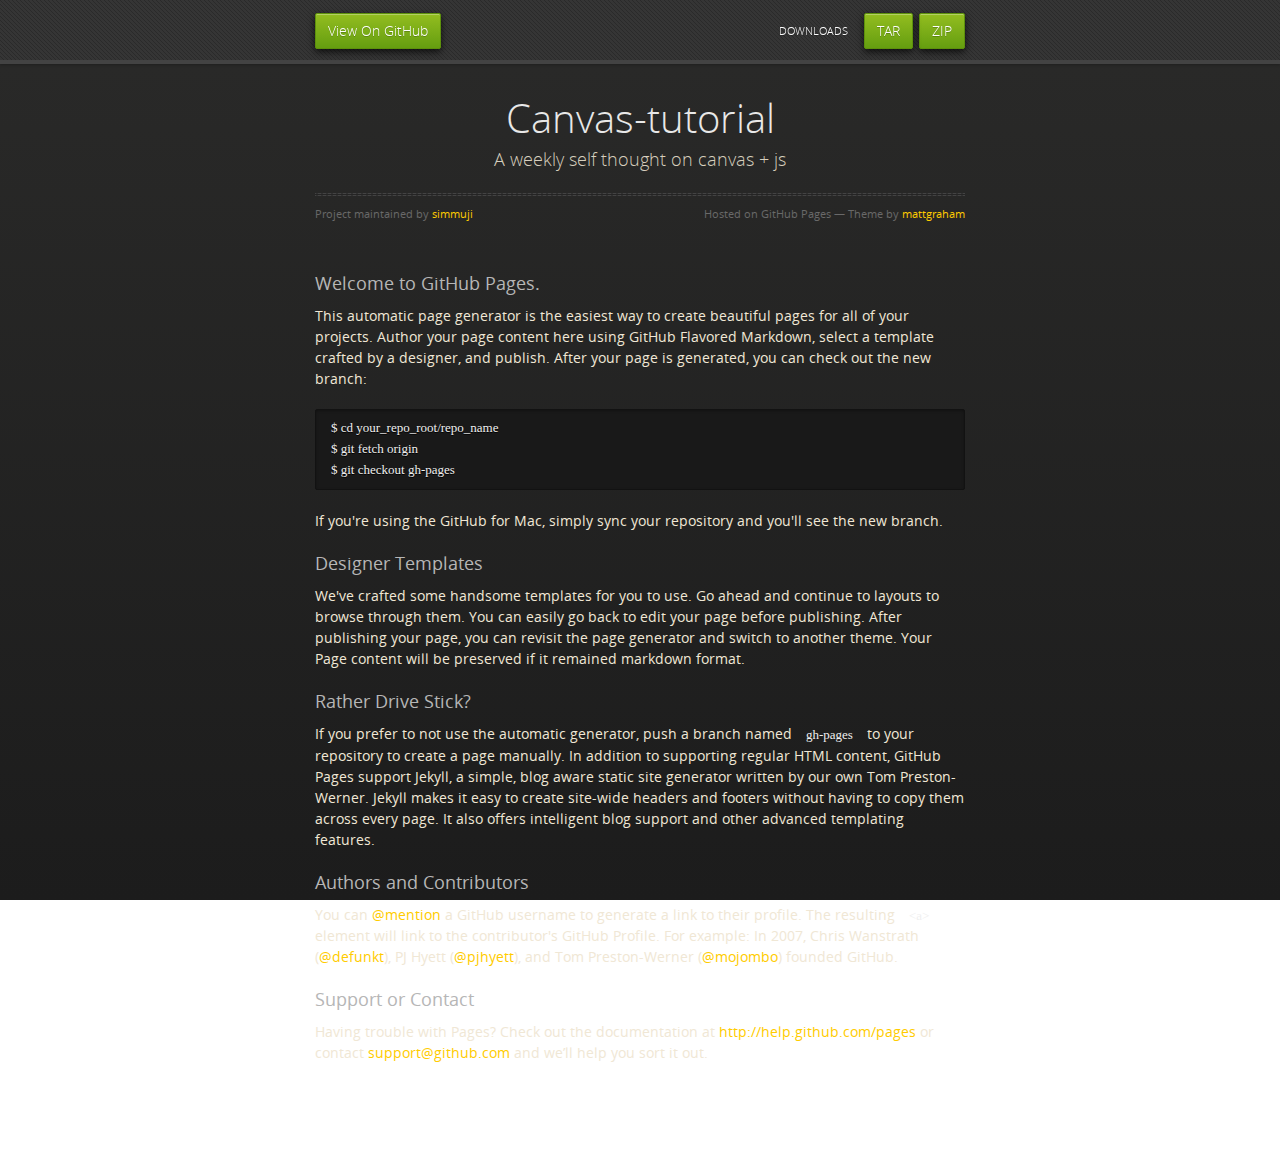
<file: index.html>
<!doctype html>
<html>
  <head>
    <meta charset="utf-8">
    <meta http-equiv="X-UA-Compatible" content="chrome=1">
    <title>Canvas-tutorial by simmuji</title>
    <link rel="stylesheet" href="stylesheets/styles.css">
    <link rel="stylesheet" href="stylesheets/pygment_trac.css">
    <script src="https://ajax.googleapis.com/ajax/libs/jquery/1.7.1/jquery.min.js"></script>
    <script src="javascripts/respond.js"></script>
    <!--[if lt IE 9]>
      <script src="//html5shiv.googlecode.com/svn/trunk/html5.js"></script>
    <![endif]-->
    <!--[if lt IE 8]>
    <link rel="stylesheet" href="stylesheets/ie.css">
    <![endif]-->
    <meta name="viewport" content="width=device-width, initial-scale=1, user-scalable=no">

  </head>
  <body>
      <div id="header">
        <nav>
          <li class="fork"><a href="https://github.com/simmuji/canvas-tutorial">View On GitHub</a></li>
          <li class="downloads"><a href="https://github.com/simmuji/canvas-tutorial/zipball/master">ZIP</a></li>
          <li class="downloads"><a href="https://github.com/simmuji/canvas-tutorial/tarball/master">TAR</a></li>
          <li class="title">DOWNLOADS</li>
        </nav>
      </div><!-- end header -->

    <div class="wrapper">

      <section>
        <div id="title">
          <h1>Canvas-tutorial</h1>
          <p>A weekly self thought on canvas + js </p>
          <hr>
          <span class="credits left">Project maintained by <a href="https://github.com/simmuji">simmuji</a></span>
          <span class="credits right">Hosted on GitHub Pages &mdash; Theme by <a href="http://twitter.com/#!/michigangraham">mattgraham</a></span>
        </div>

        <h3>Welcome to GitHub Pages.</h3>

<p>This automatic page generator is the easiest way to create beautiful pages for all of your projects. Author your page content here using GitHub Flavored Markdown, select a template crafted by a designer, and publish. After your page is generated, you can check out the new branch:</p>

<pre><code>$ cd your_repo_root/repo_name
$ git fetch origin
$ git checkout gh-pages
</code></pre>

<p>If you're using the GitHub for Mac, simply sync your repository and you'll see the new branch.</p>

<h3>Designer Templates</h3>

<p>We've crafted some handsome templates for you to use. Go ahead and continue to layouts to browse through them. You can easily go back to edit your page before publishing. After publishing your page, you can revisit the page generator and switch to another theme. Your Page content will be preserved if it remained markdown format.</p>

<h3>Rather Drive Stick?</h3>

<p>If you prefer to not use the automatic generator, push a branch named <code>gh-pages</code> to your repository to create a page manually. In addition to supporting regular HTML content, GitHub Pages support Jekyll, a simple, blog aware static site generator written by our own Tom Preston-Werner. Jekyll makes it easy to create site-wide headers and footers without having to copy them across every page. It also offers intelligent blog support and other advanced templating features.</p>

<h3>Authors and Contributors</h3>

<p>You can <a href="https://github.com/blog/821" class="user-mention">@mention</a> a GitHub username to generate a link to their profile. The resulting <code>&lt;a&gt;</code> element will link to the contributor's GitHub Profile. For example: In 2007, Chris Wanstrath (<a href="https://github.com/defunkt" class="user-mention">@defunkt</a>), PJ Hyett (<a href="https://github.com/pjhyett" class="user-mention">@pjhyett</a>), and Tom Preston-Werner (<a href="https://github.com/mojombo" class="user-mention">@mojombo</a>) founded GitHub.</p>

<h3>Support or Contact</h3>

<p>Having trouble with Pages? Check out the documentation at <a href="http://help.github.com/pages">http://help.github.com/pages</a> or contact <a href="mailto:support@github.com">support@github.com</a> and we’ll help you sort it out.</p>
      </section>

    </div>
    <!--[if !IE]><script>fixScale(document);</script><![endif]-->
    
  </body>
</html>
</file>
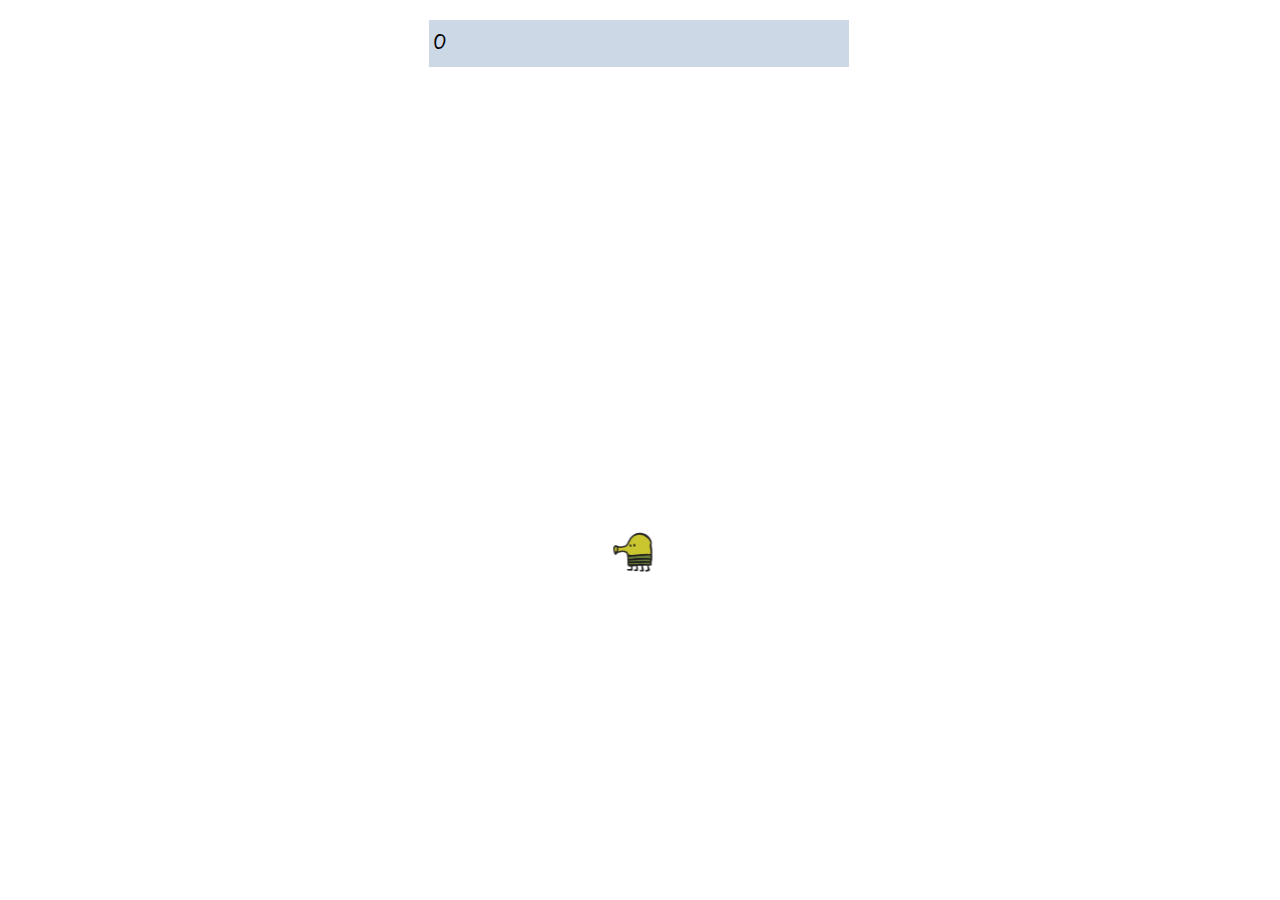
<file: doodle jump/index.html>
<!DOCTYPE HTML>
<html lang="en-US">
<head>
	<title>Jump</title>
    <link rel="stylesheet" type="text/css" href="style.css">
    
</head>
<body>
	<div class="container">
		<canvas id="canvas">
			Aww, your browser doesn't support HTML5!
		</canvas>

		<div id="mainMenu" style="display:none">
			<h1>doodle jump</h1>
			<h3>using HTML5,</h3>
			<h3>...by <a href="http://twitter.com/solitarydesigns/" target="_blank">Kushagra Agarwal</a></h3>
			<h3>and <a href="http://cssdeck.com" target="_blank">CSSDeck</a></h3>

			<p class="info">
				use
				<span class="key left">←</span>
				<span class="key right">→</span>
				to move and space to (re) start...
			</p>
			<a class="button" href="javascript:init()">Play</a>
		</div>
		
		<div id="gameOverMenu">
			<h1>game over!</h1>
			<h3 id="go_score">you scored 0 points</h3>

			<a class="button" href="javascript:reset()">Restart</a>
			<a id="tweetBtn" target="_blank" class="button tweet" href="#">Tweet score</a>

			<a id="fbBtn" target="_blank" class="button fb" href="#">Post on FB</a>
		</div>
		
		
		<!-- Preloading image ;) -->
		<img id="sprite" src="2WEhF.png"/>

		<div id="scoreBoard">
			<p id="score">0</p>
		</div>

	</div>
    <script src="script.js"></script>
</body>
</html>
</file>
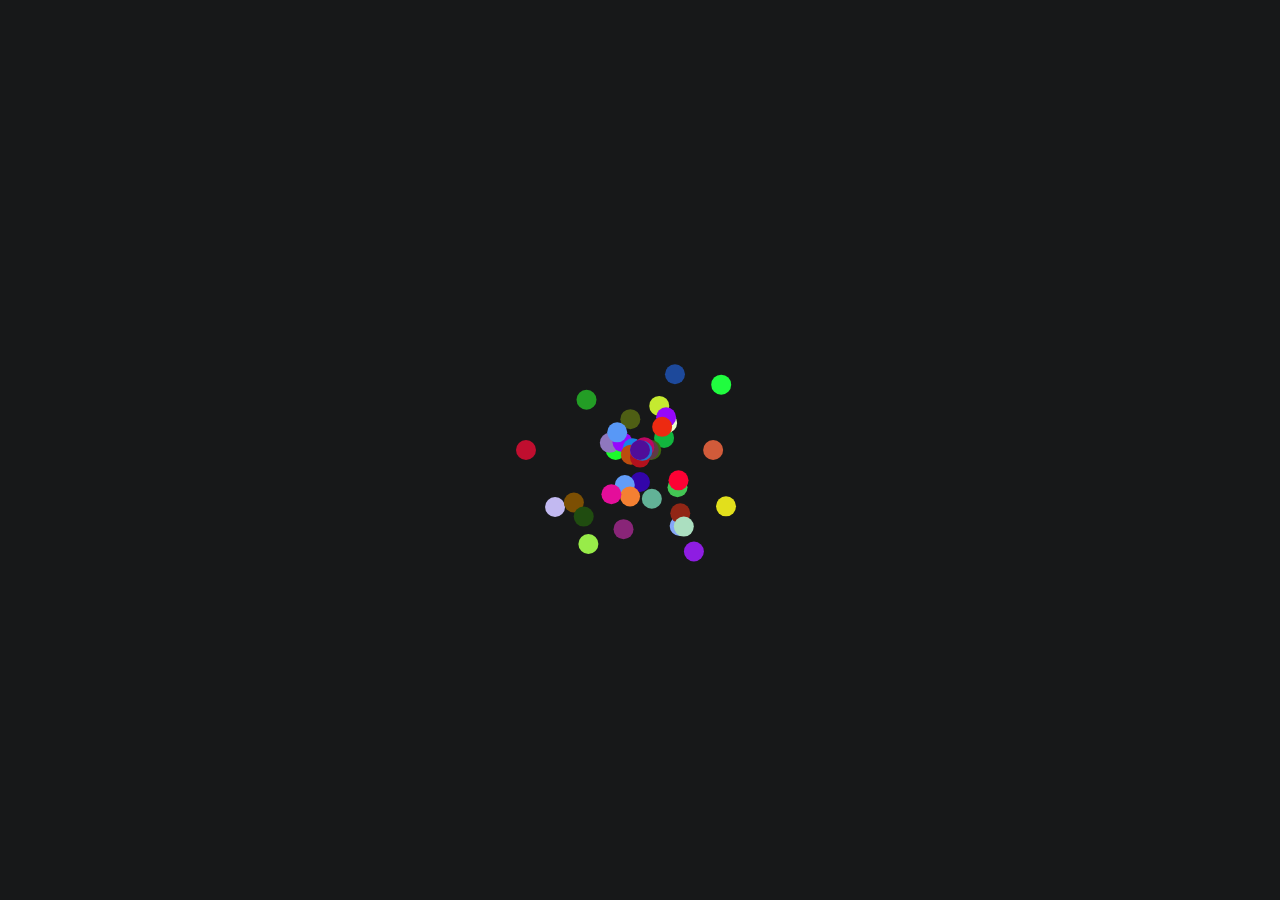
<file: ParticlesEmission/index.htm>
<!DOCTYPE>
<head>
<title>Particles</title>
<style>
  body{margin: 0; padding: 0;
  width: 100%; height: 100%;
  overflow: hidden;
  background: #171819;
  }
</style>
</head>
<body>
	<canvas id="canvas"></canvas>
	<script>
    	var canvas = document.getElementById('canvas');
		var ctx = canvas.getContext('2d');
		var screen_width = window.innerWidth;
		var screen_height = window.innerHeight;
		
		//Set canvas to the browser screen size
		canvas.width = screen_width;
		canvas.height = screen_height;
		
		
		//For Particle
		
		//Array for storing particles
		var particles = [];
		var max_particles = 500;
		
		//Object for each particle
		var Particle = {
				x : screen_width/2,
				y : screen_height/2,
				x_speed : 10,
				y_speed : 10,
				radius : 10
			};
		
		// Particle method for drawing circle	
		Particle.draw = function(){
			ctx.beginPath();
			ctx.fillStyle = randomColor();
			ctx.arc(this.x, this.y, this.radius, 0, Math.PI*2, false);
			ctx.closePath();
			ctx.fill();
		}
		
		// Generate random hexcolor <- grabed it from http://paulirish.com/2009/random-hex-color-code-snippets/
		function randomColor(){
			return '#'+(Math.random()*0xFFFFFF<<0).toString(16);
		}
		
		// Generate random int based on min and max arguments
		function randomInt(min, max) {
			return Math.floor( Math.random() * (max - min + 1) + min );
		}
		
		
		// Move create particle into a function and add to the particle's array;
		function createParticle(){
			var newParticle = Object.create(Particle);
			newParticle.x_speed = randomInt(-5, 5);
			newParticle.y_speed = randomInt(-5, 5);
			particles.push(newParticle);
		}
		
		// Animate the particle
		function animate(){
			//clear canvas
			ctx.clearRect(0,0,screen_width, screen_height);
			
			for(var i=0; i< particles.length; i++){
				var particle = particles[i];
				
				//For memory - remove the last particle from the array when it hit max particle allowed 
				if( particles.length >= max_particles) particles.shift();

				//Create/add a new particle
				particle.draw();	
				particle.x += particle.x_speed * Math.random();
				particle.y += particle.y_speed * Math.random();
			}
			
		
		}
		
		
		// Set interval for creating animation
		setInterval(function(){
			createParticle();
			animate();	
			
		}, 1000/60);		
		
		
    </script>
</body>
</html>
</file>
<file: stylesheets/styles.css>
@font-face {
  font-family: 'OpenSansLight';
  src: url("../fonts/OpenSans-Light-webfont.eot");
  src: url("../fonts/OpenSans-Light-webfont.eot?#iefix") format("embedded-opentype"), url("../fonts/OpenSans-Light-webfont.woff") format("woff"), url("../fonts/OpenSans-Light-webfont.ttf") format("truetype"), url("../fonts/OpenSans-Light-webfont.svg#OpenSansLight") format("svg");
  font-weight: normal;
  font-style: normal;
}

@font-face {
  font-family: 'OpenSansLightItalic';
  src: url("../fonts/OpenSans-LightItalic-webfont.eot");
  src: url("../fonts/OpenSans-LightItalic-webfont.eot?#iefix") format("embedded-opentype"), url("../fonts/OpenSans-LightItalic-webfont.woff") format("woff"), url("../fonts/OpenSans-LightItalic-webfont.ttf") format("truetype"), url("../fonts/OpenSans-LightItalic-webfont.svg#OpenSansLightItalic") format("svg");
  font-weight: normal;
  font-style: normal;
}

@font-face {
  font-family: 'OpenSansRegular';
  src: url("../fonts/OpenSans-Regular-webfont.eot");
  src: url("../fonts/OpenSans-Regular-webfont.eot?#iefix") format("embedded-opentype"), url("../fonts/OpenSans-Regular-webfont.woff") format("woff"), url("../fonts/OpenSans-Regular-webfont.ttf") format("truetype"), url("../fonts/OpenSans-Regular-webfont.svg#OpenSansRegular") format("svg");
  font-weight: normal;
  font-style: normal;
  -webkit-font-smoothing: antialiased;
}

@font-face {
  font-family: 'OpenSansItalic';
  src: url("../fonts/OpenSans-Italic-webfont.eot");
  src: url("../fonts/OpenSans-Italic-webfont.eot?#iefix") format("embedded-opentype"), url("../fonts/OpenSans-Italic-webfont.woff") format("woff"), url("../fonts/OpenSans-Italic-webfont.ttf") format("truetype"), url("../fonts/OpenSans-Italic-webfont.svg#OpenSansItalic") format("svg");
  font-weight: normal;
  font-style: normal;
  -webkit-font-smoothing: antialiased;
}

@font-face {
  font-family: 'OpenSansSemibold';
  src: url("../fonts/OpenSans-Semibold-webfont.eot");
  src: url("../fonts/OpenSans-Semibold-webfont.eot?#iefix") format("embedded-opentype"), url("../fonts/OpenSans-Semibold-webfont.woff") format("woff"), url("../fonts/OpenSans-Semibold-webfont.ttf") format("truetype"), url("../fonts/OpenSans-Semibold-webfont.svg#OpenSansSemibold") format("svg");
  font-weight: normal;
  font-style: normal;
  -webkit-font-smoothing: antialiased;
}

@font-face {
  font-family: 'OpenSansSemiboldItalic';
  src: url("../fonts/OpenSans-SemiboldItalic-webfont.eot");
  src: url("../fonts/OpenSans-SemiboldItalic-webfont.eot?#iefix") format("embedded-opentype"), url("../fonts/OpenSans-SemiboldItalic-webfont.woff") format("woff"), url("../fonts/OpenSans-SemiboldItalic-webfont.ttf") format("truetype"), url("../fonts/OpenSans-SemiboldItalic-webfont.svg#OpenSansSemiboldItalic") format("svg");
  font-weight: normal;
  font-style: normal;
  -webkit-font-smoothing: antialiased;
}

@font-face {
  font-family: 'OpenSansBold';
  src: url("../fonts/OpenSans-Bold-webfont.eot");
  src: url("../fonts/OpenSans-Bold-webfont.eot?#iefix") format("embedded-opentype"), url("../fonts/OpenSans-Bold-webfont.woff") format("woff"), url("../fonts/OpenSans-Bold-webfont.ttf") format("truetype"), url("../fonts/OpenSans-Bold-webfont.svg#OpenSansBold") format("svg");
  font-weight: normal;
  font-style: normal;
  -webkit-font-smoothing: antialiased;
}

@font-face {
  font-family: 'OpenSansBoldItalic';
  src: url("../fonts/OpenSans-BoldItalic-webfont.eot");
  src: url("../fonts/OpenSans-BoldItalic-webfont.eot?#iefix") format("embedded-opentype"), url("../fonts/OpenSans-BoldItalic-webfont.woff") format("woff"), url("../fonts/OpenSans-BoldItalic-webfont.ttf") format("truetype"), url("../fonts/OpenSans-BoldItalic-webfont.svg#OpenSansBoldItalic") format("svg");
  font-weight: normal;
  font-style: normal;
  -webkit-font-smoothing: antialiased;
}

/* normalize.css 2012-02-07T12:37 UTC - http://github.com/necolas/normalize.css */
/* =============================================================================
   HTML5 display definitions
   ========================================================================== */
/*
 * Corrects block display not defined in IE6/7/8/9 & FF3
 */
article,
aside,
details,
figcaption,
figure,
footer,
header,
hgroup,
nav,
section,
summary {
  display: block;
}

/*
 * Corrects inline-block display not defined in IE6/7/8/9 & FF3
 */
audio,
canvas,
video {
  display: inline-block;
  *display: inline;
  *zoom: 1;
}

/*
 * Prevents modern browsers from displaying 'audio' without controls
 */
audio:not([controls]) {
  display: none;
}

/*
 * Addresses styling for 'hidden' attribute not present in IE7/8/9, FF3, S4
 * Known issue: no IE6 support
 */
[hidden] {
  display: none;
}

/* =============================================================================
   Base
   ========================================================================== */
/*
 * 1. Corrects text resizing oddly in IE6/7 when body font-size is set using em units
 *    http://clagnut.com/blog/348/#c790
 * 2. Prevents iOS text size adjust after orientation change, without disabling user zoom
 *    www.456bereastreet.com/archive/201012/controlling_text_size_in_safari_for_ios_without_disabling_user_zoom/
 */
html {
  font-size: 100%;
  /* 1 */
  -webkit-text-size-adjust: 100%;
  /* 2 */
  -ms-text-size-adjust: 100%;
  /* 2 */
}

/*
 * Addresses font-family inconsistency between 'textarea' and other form elements.
 */
html,
button,
input,
select,
textarea {
  font-family: sans-serif;
}

/*
 * Addresses margins handled incorrectly in IE6/7
 */
body {
  margin: 0;
}

/* =============================================================================
   Links
   ========================================================================== */
/*
 * Addresses outline displayed oddly in Chrome
 */
a:focus {
  outline: thin dotted;
}

/*
 * Improves readability when focused and also mouse hovered in all browsers
 * people.opera.com/patrickl/experiments/keyboard/test
 */
a:hover,
a:active {
  outline: 0;
}

/* =============================================================================
   Typography
   ========================================================================== */
/*
 * Addresses font sizes and margins set differently in IE6/7
 * Addresses font sizes within 'section' and 'article' in FF4+, Chrome, S5
 */
h1 {
  font-size: 2em;
  margin: 0.67em 0;
}

h2 {
  font-size: 1.5em;
  margin: 0.83em 0;
}

h3 {
  font-size: 1.17em;
  margin: 1em 0;
}

h4 {
  font-size: 1em;
  margin: 1.33em 0;
}

h5 {
  font-size: 0.83em;
  margin: 1.67em 0;
}

h6 {
  font-size: 0.75em;
  margin: 2.33em 0;
}

/*
 * Addresses styling not present in IE7/8/9, S5, Chrome
 */
abbr[title] {
  border-bottom: 1px dotted;
}

/*
 * Addresses style set to 'bolder' in FF3+, S4/5, Chrome
*/
b,
strong {
  font-weight: bold;
}

blockquote {
  margin: 1em 40px;
}

/*
 * Addresses styling not present in S5, Chrome
 */
dfn {
  font-style: italic;
}

/*
 * Addresses styling not present in IE6/7/8/9
 */
mark {
  background: #ff0;
  color: #000;
}

/*
 * Addresses margins set differently in IE6/7
 */
p,
pre {
  margin: 1em 0;
}

/*
 * Corrects font family set oddly in IE6, S4/5, Chrome
 * en.wikipedia.org/wiki/User:Davidgothberg/Test59
 */
pre,
code,
kbd,
samp {
  font-family: monospace, serif;
  _font-family: 'courier new', monospace;
  font-size: 1em;
}

/*
 * 1. Addresses CSS quotes not supported in IE6/7
 * 2. Addresses quote property not supported in S4
 */
/* 1 */
q {
  quotes: none;
}

/* 2 */
q:before,
q:after {
  content: '';
  content: none;
}

small {
  font-size: 75%;
}

/*
 * Prevents sub and sup affecting line-height in all browsers
 * gist.github.com/413930
 */
sub,
sup {
  font-size: 75%;
  line-height: 0;
  position: relative;
  vertical-align: baseline;
}

sup {
  top: -0.5em;
}

sub {
  bottom: -0.25em;
}

/* =============================================================================
   Lists
   ========================================================================== */
/*
 * Addresses margins set differently in IE6/7
 */
dl,
menu,
ol,
ul {
  margin: 1em 0;
}

dd {
  margin: 0 0 0 40px;
}

/*
 * Addresses paddings set differently in IE6/7
 */
menu,
ol,
ul {
  padding: 0 0 0 40px;
}

/*
 * Corrects list images handled incorrectly in IE7
 */
nav ul,
nav ol {
  list-style: none;
  list-style-image: none;
}

/* =============================================================================
   Embedded content
   ========================================================================== */
/*
 * 1. Removes border when inside 'a' element in IE6/7/8/9, FF3
 * 2. Improves image quality when scaled in IE7
 *    code.flickr.com/blog/2008/11/12/on-ui-quality-the-little-things-client-side-image-resizing/
 */
img {
  border: 0;
  /* 1 */
  -ms-interpolation-mode: bicubic;
  /* 2 */
}

/*
 * Corrects overflow displayed oddly in IE9
 */
svg:not(:root) {
  overflow: hidden;
}

/* =============================================================================
   Figures
   ========================================================================== */
/*
 * Addresses margin not present in IE6/7/8/9, S5, O11
 */
figure {
  margin: 0;
}

/* =============================================================================
   Forms
   ========================================================================== */
/*
 * Corrects margin displayed oddly in IE6/7
 */
form {
  margin: 0;
}

/*
 * Define consistent border, margin, and padding
 */
fieldset {
  border: 1px solid #c0c0c0;
  margin: 0 2px;
  padding: 0.35em 0.625em 0.75em;
}

/*
 * 1. Corrects color not being inherited in IE6/7/8/9
 * 2. Corrects text not wrapping in FF3 
 * 3. Corrects alignment displayed oddly in IE6/7
 */
legend {
  border: 0;
  /* 1 */
  padding: 0;
  white-space: normal;
  /* 2 */
  *margin-left: -7px;
  /* 3 */
}

/*
 * 1. Corrects font size not being inherited in all browsers
 * 2. Addresses margins set differently in IE6/7, FF3+, S5, Chrome
 * 3. Improves appearance and consistency in all browsers
 */
button,
input,
select,
textarea {
  font-size: 100%;
  /* 1 */
  margin: 0;
  /* 2 */
  vertical-align: baseline;
  /* 3 */
  *vertical-align: middle;
  /* 3 */
}

/*
 * Addresses FF3/4 setting line-height on 'input' using !important in the UA stylesheet
 */
button,
input {
  line-height: normal;
  /* 1 */
}

/*
 * 1. Improves usability and consistency of cursor style between image-type 'input' and others
 * 2. Corrects inability to style clickable 'input' types in iOS
 * 3. Removes inner spacing in IE7 without affecting normal text inputs
 *    Known issue: inner spacing remains in IE6
 */
button,
input[type="button"],
input[type="reset"],
input[type="submit"] {
  cursor: pointer;
  /* 1 */
  -webkit-appearance: button;
  /* 2 */
  *overflow: visible;
  /* 3 */
}

/*
 * Re-set default cursor for disabled elements
 */
button[disabled],
input[disabled] {
  cursor: default;
}

/*
 * 1. Addresses box sizing set to content-box in IE8/9
 * 2. Removes excess padding in IE8/9
 * 3. Removes excess padding in IE7
      Known issue: excess padding remains in IE6
 */
input[type="checkbox"],
input[type="radio"] {
  box-sizing: border-box;
  /* 1 */
  padding: 0;
  /* 2 */
  *height: 13px;
  /* 3 */
  *width: 13px;
  /* 3 */
}

/*
 * 1. Addresses appearance set to searchfield in S5, Chrome
 * 2. Addresses box-sizing set to border-box in S5, Chrome (include -moz to future-proof)
 */
input[type="search"] {
  -webkit-appearance: textfield;
  /* 1 */
  -moz-box-sizing: content-box;
  -webkit-box-sizing: content-box;
  /* 2 */
  box-sizing: content-box;
}

/*
 * Removes inner padding and search cancel button in S5, Chrome on OS X
 */
input[type="search"]::-webkit-search-decoration,
input[type="search"]::-webkit-search-cancel-button {
  -webkit-appearance: none;
}

/*
 * Removes inner padding and border in FF3+
 * www.sitepen.com/blog/2008/05/14/the-devils-in-the-details-fixing-dojos-toolbar-buttons/
 */
button::-moz-focus-inner,
input::-moz-focus-inner {
  border: 0;
  padding: 0;
}

/*
 * 1. Removes default vertical scrollbar in IE6/7/8/9
 * 2. Improves readability and alignment in all browsers
 */
textarea {
  overflow: auto;
  /* 1 */
  vertical-align: top;
  /* 2 */
}

/* =============================================================================
   Tables
   ========================================================================== */
/*
 * Remove most spacing between table cells
 */
table {
  border-collapse: collapse;
  border-spacing: 0;
}

body {
  padding: 0px 0 20px 0px;
  margin: 0px;
  font: 14px/1.5 "OpenSansRegular", "Helvetica Neue", Helvetica, Arial, sans-serif;
  color: #f0e7d5;
  font-weight: normal;
  background: #252525;
  background-attachment: fixed !important;
  background: -webkit-gradient(linear, 50% 0%, 50% 100%, color-stop(0%, #2a2a29), color-stop(100%, #1c1c1c));
  background: -webkit-linear-gradient(#2a2a29, #1c1c1c);
  background: -moz-linear-gradient(#2a2a29, #1c1c1c);
  background: -o-linear-gradient(#2a2a29, #1c1c1c);
  background: -ms-linear-gradient(#2a2a29, #1c1c1c);
  background: linear-gradient(#2a2a29, #1c1c1c);
}

h1, h2, h3, h4, h5, h6 {
  color: #e8e8e8;
  margin: 0 0 10px;
  font-family: 'OpenSansRegular', "Helvetica Neue", Helvetica, Arial, sans-serif;
  font-weight: normal;
}

p, ul, ol, table, pre, dl {
  margin: 0 0 20px;
}

h1, h2, h3 {
  line-height: 1.1;
}

h1 {
  font-size: 28px;
}

h2 {
  font-size: 24px;
}

h4, h5, h6 {
  color: #e8e8e8;
}

h3 {
  font-size: 18px;
  line-height: 24px;
  font-family: 'OpenSansRegular', "Helvetica Neue", Helvetica, Arial, sans-serif !important;
  font-weight: normal;
  color: #b6b6b6;
}

a {
  color: #ffcc00;
  font-weight: 400;
  text-decoration: none;
}
a:hover {
  color: #ffeb9b;
}

a small {
  font-size: 11px;
  color: #666;
  margin-top: -0.6em;
  display: block;
}

ul {
  list-style-image: url("../images/bullet.png");
}

strong {
  font-family: 'OpenSansBold', "Helvetica Neue", Helvetica, Arial, sans-serif !important;
  font-weight: normal;
}

.wrapper {
  max-width: 650px;
  margin: 0 auto;
  position: relative;
  padding: 0 20px;
}

section img {
  max-width: 100%;
}

blockquote {
  border-left: 3px solid #ffcc00;
  margin: 0;
  padding: 0 0 0 20px;
  font-style: italic;
}

code {
  font-family: "Lucida Sans", Monaco, Bitstream Vera Sans Mono, Lucida Console, Terminal;
  color: #efefef;
  font-size: 13px;
  margin: 0 4px;
  padding: 4px 6px;
  -moz-border-radius: 2px;
  -webkit-border-radius: 2px;
  -o-border-radius: 2px;
  -ms-border-radius: 2px;
  -khtml-border-radius: 2px;
  border-radius: 2px;
}

pre {
  padding: 8px 15px;
  background: #191919;
  -moz-border-radius: 2px;
  -webkit-border-radius: 2px;
  -o-border-radius: 2px;
  -ms-border-radius: 2px;
  -khtml-border-radius: 2px;
  border-radius: 2px;
  border: 1px solid #121212;
  -moz-box-shadow: inset 0 1px 3px rgba(0, 0, 0, 0.3);
  -webkit-box-shadow: inset 0 1px 3px rgba(0, 0, 0, 0.3);
  -o-box-shadow: inset 0 1px 3px rgba(0, 0, 0, 0.3);
  box-shadow: inset 0 1px 3px rgba(0, 0, 0, 0.3);
  overflow: auto;
  overflow-y: hidden;
}
pre code {
  color: #efefef;
  text-shadow: 0px 1px 0px #000;
  margin: 0;
  padding: 0;
}

table {
  width: 100%;
  border-collapse: collapse;
}

th {
  text-align: left;
  padding: 5px 10px;
  border-bottom: 1px solid #434343;
  color: #b6b6b6;
  font-family: 'OpenSansSemibold', "Helvetica Neue", Helvetica, Arial, sans-serif !important;
  font-weight: normal;
}

td {
  text-align: left;
  padding: 5px 10px;
  border-bottom: 1px solid #434343;
}

hr {
  border: 0;
  outline: none;
  height: 3px;
  background: transparent url("../images/hr.gif") center center repeat-x;
  margin: 0 0 20px;
}

dt {
  color: #F0E7D5;
  font-family: 'OpenSansSemibold', "Helvetica Neue", Helvetica, Arial, sans-serif !important;
  font-weight: normal;
}

#header {
  z-index: 100;
  left: 0;
  top: 0px;
  height: 60px;
  width: 100%;
  position: fixed;
  background: url(../images/nav-bg.gif) #353535;
  border-bottom: 4px solid #434343;
  -moz-box-shadow: 0px 1px 3px rgba(0, 0, 0, 0.25);
  -webkit-box-shadow: 0px 1px 3px rgba(0, 0, 0, 0.25);
  -o-box-shadow: 0px 1px 3px rgba(0, 0, 0, 0.25);
  box-shadow: 0px 1px 3px rgba(0, 0, 0, 0.25);
}
#header nav {
  max-width: 650px;
  margin: 0 auto;
  padding: 0 10px;
  background: blue;
  margin: 6px auto;
}
#header nav li {
  font-family: 'OpenSansLight', "Helvetica Neue", Helvetica, Arial, sans-serif;
  font-weight: normal;
  list-style: none;
  display: inline;
  color: white;
  line-height: 50px;
  text-shadow: 0px 1px 0px rgba(0, 0, 0, 0.2);
  font-size: 14px;
}
#header nav li a {
  color: white;
  border: 1px solid #5d910b;
  background: -webkit-gradient(linear, 50% 0%, 50% 100%, color-stop(0%, #93bd20), color-stop(100%, #659e10));
  background: -webkit-linear-gradient(#93bd20, #659e10);
  background: -moz-linear-gradient(#93bd20, #659e10);
  background: -o-linear-gradient(#93bd20, #659e10);
  background: -ms-linear-gradient(#93bd20, #659e10);
  background: linear-gradient(#93bd20, #659e10);
  -moz-border-radius: 2px;
  -webkit-border-radius: 2px;
  -o-border-radius: 2px;
  -ms-border-radius: 2px;
  -khtml-border-radius: 2px;
  border-radius: 2px;
  -moz-box-shadow: inset 0px 1px 0px rgba(255, 255, 255, 0.3), 0px 3px 7px rgba(0, 0, 0, 0.7);
  -webkit-box-shadow: inset 0px 1px 0px rgba(255, 255, 255, 0.3), 0px 3px 7px rgba(0, 0, 0, 0.7);
  -o-box-shadow: inset 0px 1px 0px rgba(255, 255, 255, 0.3), 0px 3px 7px rgba(0, 0, 0, 0.7);
  box-shadow: inset 0px 1px 0px rgba(255, 255, 255, 0.3), 0px 3px 7px rgba(0, 0, 0, 0.7);
  background-color: #93bd20;
  padding: 10px 12px;
  margin-top: 6px;
  line-height: 14px;
  font-size: 14px;
  display: inline-block;
  text-align: center;
}
#header nav li a:hover {
  background: -webkit-gradient(linear, 50% 0%, 50% 100%, color-stop(0%, #749619), color-stop(100%, #527f0e));
  background: -webkit-linear-gradient(#749619, #527f0e);
  background: -moz-linear-gradient(#749619, #527f0e);
  background: -o-linear-gradient(#749619, #527f0e);
  background: -ms-linear-gradient(#749619, #527f0e);
  background: linear-gradient(#749619, #527f0e);
  background-color: #659e10;
  border: 1px solid #527f0e;
  -moz-box-shadow: inset 0px 1px 1px rgba(0, 0, 0, 0.2), 0px 1px 0px rgba(0, 0, 0, 0);
  -webkit-box-shadow: inset 0px 1px 1px rgba(0, 0, 0, 0.2), 0px 1px 0px rgba(0, 0, 0, 0);
  -o-box-shadow: inset 0px 1px 1px rgba(0, 0, 0, 0.2), 0px 1px 0px rgba(0, 0, 0, 0);
  box-shadow: inset 0px 1px 1px rgba(0, 0, 0, 0.2), 0px 1px 0px rgba(0, 0, 0, 0);
}
#header nav li.fork {
  float: left;
  margin-left: 0px;
}
#header nav li.downloads {
  float: right;
  margin-left: 6px;
}
#header nav li.title {
  float: right;
  margin-right: 10px;
  font-size: 11px;
}

section {
  max-width: 650px;
  padding: 30px 0px 50px 0px;
  margin: 20px 0;
  margin-top: 70px;
}
section #title {
  border: 0;
  outline: none;
  margin: 0 0 50px 0;
  padding: 0 0 5px 0;
}
section #title h1 {
  font-family: 'OpenSansLight', "Helvetica Neue", Helvetica, Arial, sans-serif;
  font-weight: normal;
  font-size: 40px;
  text-align: center;
  line-height: 36px;
}
section #title p {
  color: #d7cfbe;
  font-family: 'OpenSansLight', "Helvetica Neue", Helvetica, Arial, sans-serif;
  font-weight: normal;
  font-size: 18px;
  text-align: center;
}
section #title .credits {
  font-size: 11px;
  font-family: 'OpenSansRegular', "Helvetica Neue", Helvetica, Arial, sans-serif;
  font-weight: normal;
  color: #696969;
  margin-top: -10px;
}
section #title .credits.left {
  float: left;
}
section #title .credits.right {
  float: right;
}

@media print, screen and (max-width: 720px) {
  #title .credits {
    display: block;
    width: 100%;
    line-height: 30px;
    text-align: center;
  }
  #title .credits .left {
    float: none;
    display: block;
  }
  #title .credits .right {
    float: none;
    display: block;
  }
}
@media print, screen and (max-width: 480px) {
  #header {
    margin-top: -20px;
  }

  section {
    margin-top: 40px;
  }

  nav {
    display: none;
  }
}
</file>
<file: stylesheets/pygment_trac.css>
.highlight .hll { background-color: #404040 }
.highlight  { color: #d0d0d0 }
.highlight .c { color: #999999; font-style: italic } /* Comment */
.highlight .err { color: #a61717; background-color: #e3d2d2 } /* Error */
.highlight .g { color: #d0d0d0 } /* Generic */
.highlight .k { color: #6ab825; font-weight: normal } /* Keyword */
.highlight .l { color: #d0d0d0 } /* Literal */
.highlight .n { color: #d0d0d0 } /* Name */
.highlight .o { color: #d0d0d0 } /* Operator */
.highlight .x { color: #d0d0d0 } /* Other */
.highlight .p { color: #d0d0d0 } /* Punctuation */
.highlight .cm { color: #999999; font-style: italic } /* Comment.Multiline */
.highlight .cp { color: #cd2828; font-weight: normal } /* Comment.Preproc */
.highlight .c1 { color: #999999; font-style: italic } /* Comment.Single */
.highlight .cs { color: #e50808; font-weight: normal; background-color: #520000 } /* Comment.Special */
.highlight .gd { color: #d22323 } /* Generic.Deleted */
.highlight .ge { color: #d0d0d0; font-style: italic } /* Generic.Emph */
.highlight .gr { color: #d22323 } /* Generic.Error */
.highlight .gh { color: #ffffff; font-weight: normal } /* Generic.Heading */
.highlight .gi { color: #589819 } /* Generic.Inserted */
.highlight .go { color: #cccccc } /* Generic.Output */
.highlight .gp { color: #aaaaaa } /* Generic.Prompt */
.highlight .gs { color: #d0d0d0; font-weight: normal } /* Generic.Strong */
.highlight .gu { color: #ffffff; text-decoration: underline } /* Generic.Subheading */
.highlight .gt { color: #d22323 } /* Generic.Traceback */
.highlight .kc { color: #6ab825; font-weight: normal } /* Keyword.Constant */
.highlight .kd { color: #6ab825; font-weight: normal } /* Keyword.Declaration */
.highlight .kn { color: #6ab825; font-weight: normal } /* Keyword.Namespace */
.highlight .kp { color: #6ab825 } /* Keyword.Pseudo */
.highlight .kr { color: #6ab825; font-weight: normal } /* Keyword.Reserved */
.highlight .kt { color: #6ab825; font-weight: normal } /* Keyword.Type */
.highlight .ld { color: #d0d0d0 } /* Literal.Date */
.highlight .m { color: #3677a9 } /* Literal.Number */
.highlight .s { color: #9dd5f1 } /* Literal.String */
.highlight .na { color: #bbbbbb } /* Name.Attribute */
.highlight .nb { color: #24909d } /* Name.Builtin */
.highlight .nc { color: #447fcf; text-decoration: underline } /* Name.Class */
.highlight .no { color: #40ffff } /* Name.Constant */
.highlight .nd { color: #ffa500 } /* Name.Decorator */
.highlight .ni { color: #d0d0d0 } /* Name.Entity */
.highlight .ne { color: #bbbbbb } /* Name.Exception */
.highlight .nf { color: #447fcf } /* Name.Function */
.highlight .nl { color: #d0d0d0 } /* Name.Label */
.highlight .nn { color: #447fcf; text-decoration: underline } /* Name.Namespace */
.highlight .nx { color: #d0d0d0 } /* Name.Other */
.highlight .py { color: #d0d0d0 } /* Name.Property */
.highlight .nt { color: #6ab825;} /* Name.Tag */
.highlight .nv { color: #40ffff } /* Name.Variable */
.highlight .ow { color: #6ab825; font-weight: normal } /* Operator.Word */
.highlight .w { color: #666666 } /* Text.Whitespace */
.highlight .mf { color: #3677a9 } /* Literal.Number.Float */
.highlight .mh { color: #3677a9 } /* Literal.Number.Hex */
.highlight .mi { color: #3677a9 } /* Literal.Number.Integer */
.highlight .mo { color: #3677a9 } /* Literal.Number.Oct */
.highlight .sb { color: #9dd5f1 } /* Literal.String.Backtick */
.highlight .sc { color: #9dd5f1 } /* Literal.String.Char */
.highlight .sd { color: #9dd5f1 } /* Literal.String.Doc */
.highlight .s2 { color: #9dd5f1 } /* Literal.String.Double */
.highlight .se { color: #9dd5f1 } /* Literal.String.Escape */
.highlight .sh { color: #9dd5f1 } /* Literal.String.Heredoc */
.highlight .si { color: #9dd5f1 } /* Literal.String.Interpol */
.highlight .sx { color: #ffa500 } /* Literal.String.Other */
.highlight .sr { color: #9dd5f1 } /* Literal.String.Regex */
.highlight .s1 { color: #9dd5f1 } /* Literal.String.Single */
.highlight .ss { color: #9dd5f1 } /* Literal.String.Symbol */
.highlight .bp { color: #24909d } /* Name.Builtin.Pseudo */
.highlight .vc { color: #40ffff } /* Name.Variable.Class */
.highlight .vg { color: #40ffff } /* Name.Variable.Global */
.highlight .vi { color: #40ffff } /* Name.Variable.Instance */
.highlight .il { color: #3677a9 } /* Literal.Number.Integer.Long */
</file>
<file: stylesheets/ie.css>
nav {
  display: none;
}
</file>
<file: doodle jump/style.css>
@import url(http://fonts.googleapis.com/css?family=Gloria+Hallelujah);

*{box-sizing: border-box;}

body {
	margin: 0; padding: 0;
	font-family: 'Gloria Hallelujah', cursive;
}

.container {
	height: 552px;
	width: 422px;
	position: relative;
	margin: 20px auto; 
	overflow: hidden;
}

canvas {
	height: 552px;
	width: 422px;
	display: block;
	background: url(http://i.imgur.com/Y0BMP.png) top left;
}

#scoreBoard {
	width: 420px;
	height: 50px;
	background: rgba(182, 200, 220, 0.7);
	position: absolute;
	top: -3px;
	left: 0;
	z-index: -1;	
	border-image: url(http://i.imgur.com/5BBsR.png) 100 5 round;
}

#scoreBoard p {
	font-size: 20px;
	padding: 0;
	line-height: 47px;
	margin: 0px 0 0 5px;
}

img {display: none}

#mainMenu, #gameOverMenu {
	height: 100%;
	width: 100%;
	text-align: center;
	position: absolute;
	top: 0;
	left: 0;
	z-index: 2;
}

#gameOverMenu {
	visibility: hidden;
}

h2, h3, h1 {font-weight: normal}
h1 {
	font-size: 60px; 
	color: #5a5816; 
	transform: rotate(-10deg);
	margin: 0px;
}

h3 {text-align: right; margin: -10px 20px 0 0; color: #5e96be}
h3 a {color: #5a5816}

.button {
	width: 105px;
	height: 31px;
	background: url(http://i.imgur.com/2WEhF.png) 0 0 no-repeat;
	display: block;
	color:  #000;
	font-size: 12px;
	line-height: 31px;
	text-decoration: none;
	position: absolute;
	left: 50%;
	bottom: 50px;
	margin-left: -53px;
}

.button.tweet {bottom: 100px; background-position: 0 -90px}
.button.fb {bottom: 150px; background-position: 0 -60px}

.info {position: absolute; right: 20px; bottom: 00px; margin: 0; color: green}

.info .key {
	width: 16px;
	height: 16px;
	background: url(http://i.imgur.com/2WEhF.png) no-repeat;
	text-indent: -9999px;
	display: inline-block;
}

.info .key.left {background-position: -92px -621px;}
.info .key.right {background-position: -92px -641px;}
</file>
